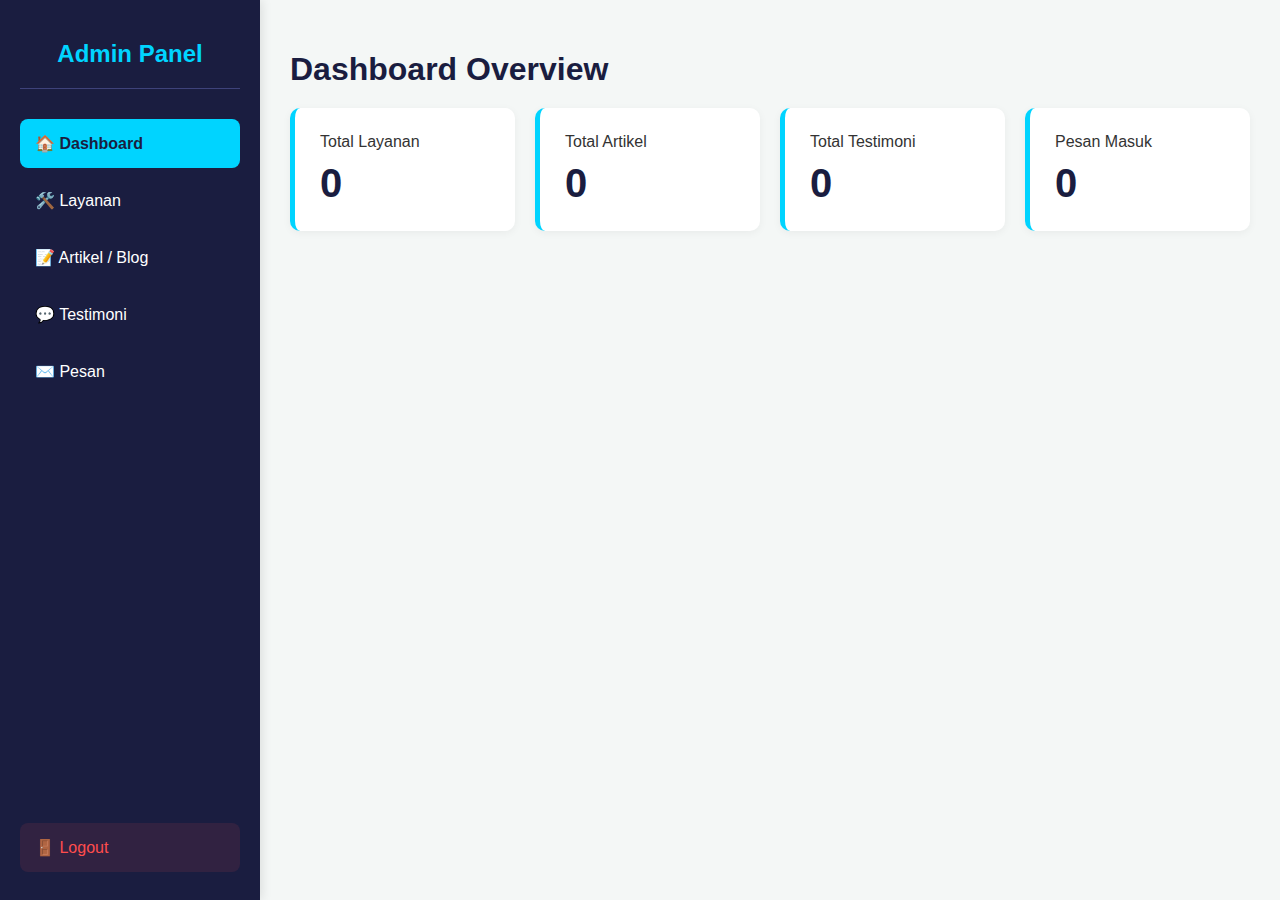
<file: admin/dashboard.html>
<!DOCTYPE html>
<html lang="id">
<head>
    <meta charset="UTF-8">
    <title>Dashboard Admin</title>
    <link rel="stylesheet" href="admin.css"> </head>
<body>
    <div class="dashboard-container">
        <div class="sidebar">
            <h2>Admin Panel</h2>
            <div class="menu-item active" onclick="showSection('dashboard')">🏠 Dashboard</div>
            <div class="menu-item" onclick="showSection('services')">🛠️ Layanan</div>
            <div class="menu-item" onclick="showSection('blog')">📝 Artikel / Blog</div> <div class="menu-item" onclick="showSection('testimonials')">💬 Testimoni</div>
            <div class="menu-item" onclick="showSection('messages')">✉️ Pesan</div>
            <div class="menu-item menu-logout" onclick="logout()">🚪 Logout</div>
        </div>

        <div class="content">
            <div id="dashboard" class="section active-section">
                <h1>Dashboard Overview</h1>
                <div class="stats-grid">
                    <div class="stat-card"><div>Total Layanan</div><div class="stat-number" id="count-services">0</div></div>
                    <div class="stat-card"><div>Total Artikel</div><div class="stat-number" id="count-articles">0</div></div>
                    <div class="stat-card"><div>Total Testimoni</div><div class="stat-number" id="count-testimoni">0</div></div>
                    <div class="stat-card"><div>Pesan Masuk</div><div class="stat-number" id="count-messages">0</div></div>
                </div>
            </div>

            <div id="services" class="section">
                <h1>Kelola Layanan</h1>
                <div class="form-box">
                    <h3>Tambah Layanan</h3>
                    <input type="text" id="svc-title" placeholder="Judul Layanan">
                    <textarea id="svc-desc" placeholder="Deskripsi Singkat"></textarea>
                    <button class="btn-primary" onclick="addService()">+ Simpan Layanan</button>
                </div>
                <table><thead><tr><th>Layanan</th><th>Deskripsi</th><th>Aksi</th></tr></thead><tbody id="tbl-services"></tbody></table>
            </div>

            <div id="blog" class="section">
                <h1>Kelola Artikel Blog</h1>
                <div class="form-box">
                    <h3>Tulis Artikel Baru</h3>
                    <input type="text" id="blog-title" placeholder="Judul Artikel">
                    <input type="text" id="blog-cat" placeholder="Kategori (Misal: Teknologi)">
                    <textarea id="blog-content" placeholder="Isi artikel..." rows="5"></textarea>
                    <button class="btn-primary" onclick="addArticle()">+ Terbitkan Artikel</button>
                </div>
                <table><thead><tr><th>Tanggal</th><th>Judul</th><th>Kategori</th><th>Aksi</th></tr></thead><tbody id="tbl-blog"></tbody></table>
            </div>

            <div id="testimonials" class="section">
                <h1>Kelola Testimoni</h1>
                <div class="form-box">
                    <h3>Tambah Testimoni</h3>
                    <input type="text" id="testi-name" placeholder="Nama Klien">
                    <input type="text" id="testi-role" placeholder="Jabatan">
                    <textarea id="testi-quote" placeholder="Kutipan"></textarea>
                    <button class="btn-primary" onclick="addTesti()">+ Simpan Testimoni</button>
                </div>
                <table><thead><tr><th>Nama</th><th>Role</th><th>Quote</th><th>Aksi</th></tr></thead><tbody id="tbl-testi"></tbody></table>
            </div>

            <div id="messages" class="section">
                <h1>Pesan Masuk</h1>
                <table><thead><tr><th>Waktu</th><th>Pengirim</th><th>Pesan</th><th>Aksi</th></tr></thead><tbody id="tbl-messages"></tbody></table>
            </div>
        </div>
    </div>
    <script src="admin.js"></script>
</body>
</html>
</file>
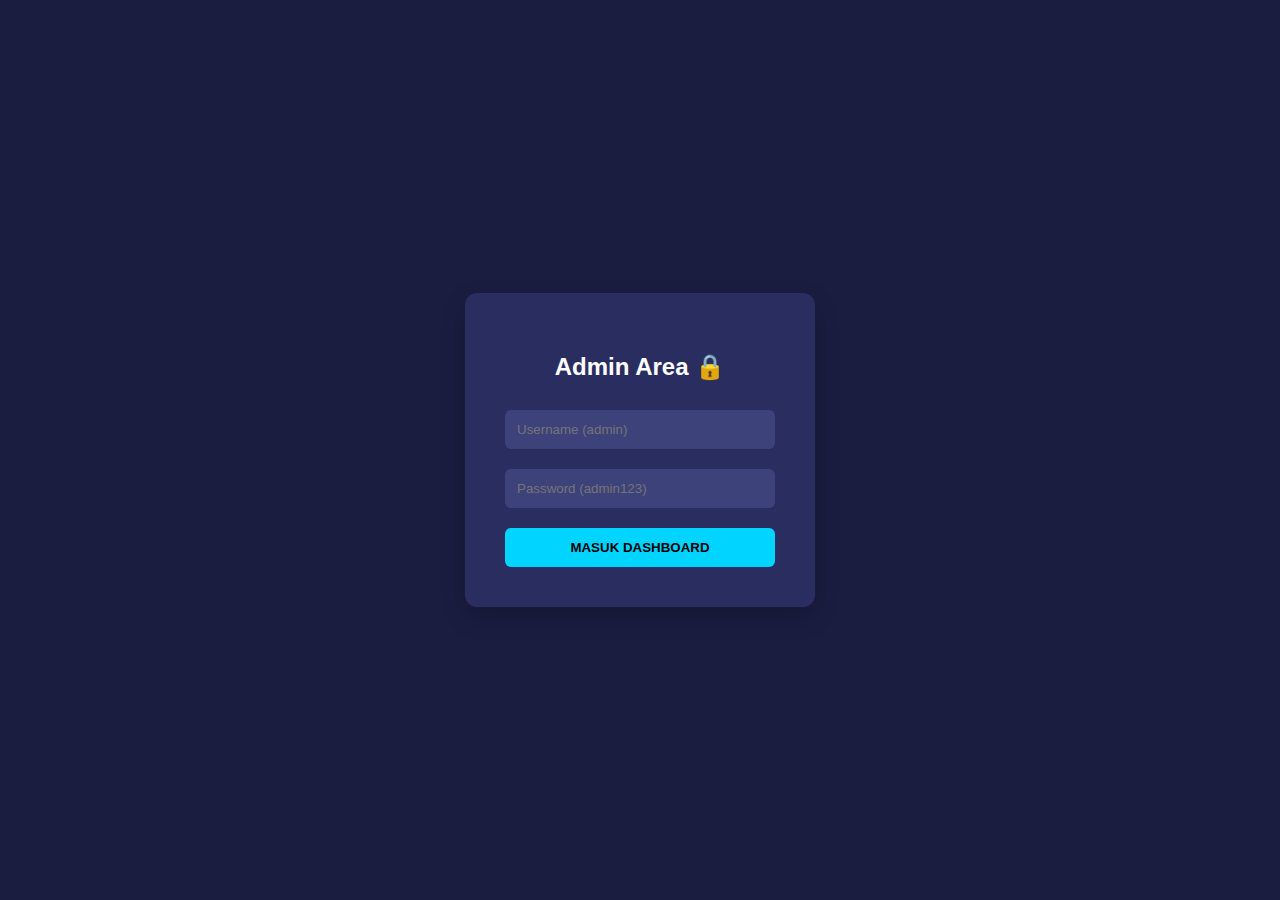
<file: admin/login.html>
<!DOCTYPE html>
<html lang="id">
<head>
    <meta charset="UTF-8">
    <title>Login Admin</title>
    <link rel="stylesheet" href="admin.css"> </head>
<body>
    <div class="login-container">
        <div class="login-box">
            <h2>Admin Area 🔒</h2>
            <input type="text" id="username" placeholder="Username (admin)">
            <input type="password" id="password" placeholder="Password (admin123)">
            <button onclick="handleLogin()">MASUK DASHBOARD</button>
        </div>
    </div>

    <script>
        async function handleLogin() {
            const u = document.getElementById('username').value;
            const p = document.getElementById('password').value;
            try {
                const res = await fetch('http://127.0.0.1:8000/login', {
                    method: 'POST',
                    headers: {'Content-Type': 'application/json'},
                    body: JSON.stringify({username: u, password: p})
                });
                if (res.ok) {
                    const data = await res.json();
                    localStorage.setItem('admin_token', data.token);
                    window.location.href = 'dashboard.html';
                } else { alert("Login Gagal!"); }
            } catch (err) { alert("Backend belum nyala bos!"); }
        }
    </script>
</body>
</html>
</file>
<file: admin/admin.css>
/* RESET & BASIC */
body { margin: 0; font-family: 'Segoe UI', Tahoma, Geneva, Verdana, sans-serif; background-color: #f4f7f6; color: #333; }
* { box-sizing: border-box; }

/* LOGIN PAGE STYLE */
.login-container { display: flex; justify-content: center; align-items: center; height: 100vh; background: #1a1d40; }
.login-box { background: #2a2d60; padding: 40px; border-radius: 12px; text-align: center; width: 350px; box-shadow: 0 10px 25px rgba(0,0,0,0.2); color: white; }
.login-box input { width: 100%; padding: 12px; margin: 10px 0; border-radius: 6px; border: none; background: #3e427a; color: white; }
.login-box button { width: 100%; padding: 12px; background: #00d4ff; border: none; border-radius: 6px; cursor: pointer; font-weight: bold; margin-top: 10px; transition: 0.3s; }
.login-box button:hover { background: #00a8cc; }

/* DASHBOARD LAYOUT */
.dashboard-container { display: flex; height: 100vh; }
.sidebar { width: 260px; background: #1a1d40; color: white; display: flex; flex-direction: column; padding: 20px; box-shadow: 2px 0 10px rgba(0,0,0,0.1); }
.sidebar h2 { margin-bottom: 30px; color: #00d4ff; text-align: center; border-bottom: 1px solid #3e427a; padding-bottom: 20px; }
.content { flex: 1; padding: 30px; overflow-y: auto; }

/* MENU ITEMS */
.menu-item { padding: 15px; cursor: pointer; border-radius: 8px; margin-bottom: 8px; transition: 0.2s; display: flex; align-items: center; gap: 10px; }
.menu-item:hover { background: #2a2d60; }
.menu-item.active { background: #00d4ff; color: #1a1d40; font-weight: bold; }
.menu-logout { margin-top: auto; background: #ff4d4d1a; color: #ff4d4d; }
.menu-logout:hover { background: #ff4d4d; color: white; }

/* SECTIONS & TABLES */
.section { display: none; animation: fadeIn 0.3s ease; }
.section.active-section { display: block; }
h1 { margin-bottom: 20px; color: #1a1d40; }

table { width: 100%; border-collapse: collapse; margin-top: 20px; background: white; border-radius: 8px; overflow: hidden; box-shadow: 0 2px 8px rgba(0,0,0,0.05); }
th, td { padding: 15px; border-bottom: 1px solid #eee; text-align: left; }
th { background: #f8f9fa; color: #555; font-weight: 600; text-transform: uppercase; font-size: 0.85rem; }
tr:hover { background-color: #f1f1f1; }

/* FORMS */
.form-box { background: white; padding: 25px; margin-bottom: 25px; border-radius: 8px; box-shadow: 0 2px 8px rgba(0,0,0,0.05); }
.form-box h3 { margin-top: 0; color: #555; }
input, textarea, select { width: 100%; padding: 10px; margin: 8px 0 15px; border: 1px solid #ddd; border-radius: 5px; font-family: inherit; }
.btn-primary { background: #1a1d40; color: white; padding: 10px 25px; border: none; border-radius: 5px; cursor: pointer; }
.btn-delete { background: #ffebeb; color: #ff4d4d; border: none; padding: 6px 12px; cursor: pointer; border-radius: 4px; font-weight: bold; }
.btn-delete:hover { background: #ff4d4d; color: white; }

/* STATS CARDS */
.stats-grid { display: grid; grid-template-columns: repeat(auto-fit, minmax(200px, 1fr)); gap: 20px; }
.stat-card { background: white; padding: 25px; border-radius: 10px; box-shadow: 0 2px 8px rgba(0,0,0,0.05); border-left: 5px solid #00d4ff; }
.stat-number { font-size: 2.5rem; font-weight: bold; color: #1a1d40; margin-top: 10px; }

@keyframes fadeIn { from { opacity: 0; transform: translateY(10px); } to { opacity: 1; transform: translateY(0); } }
</file>
